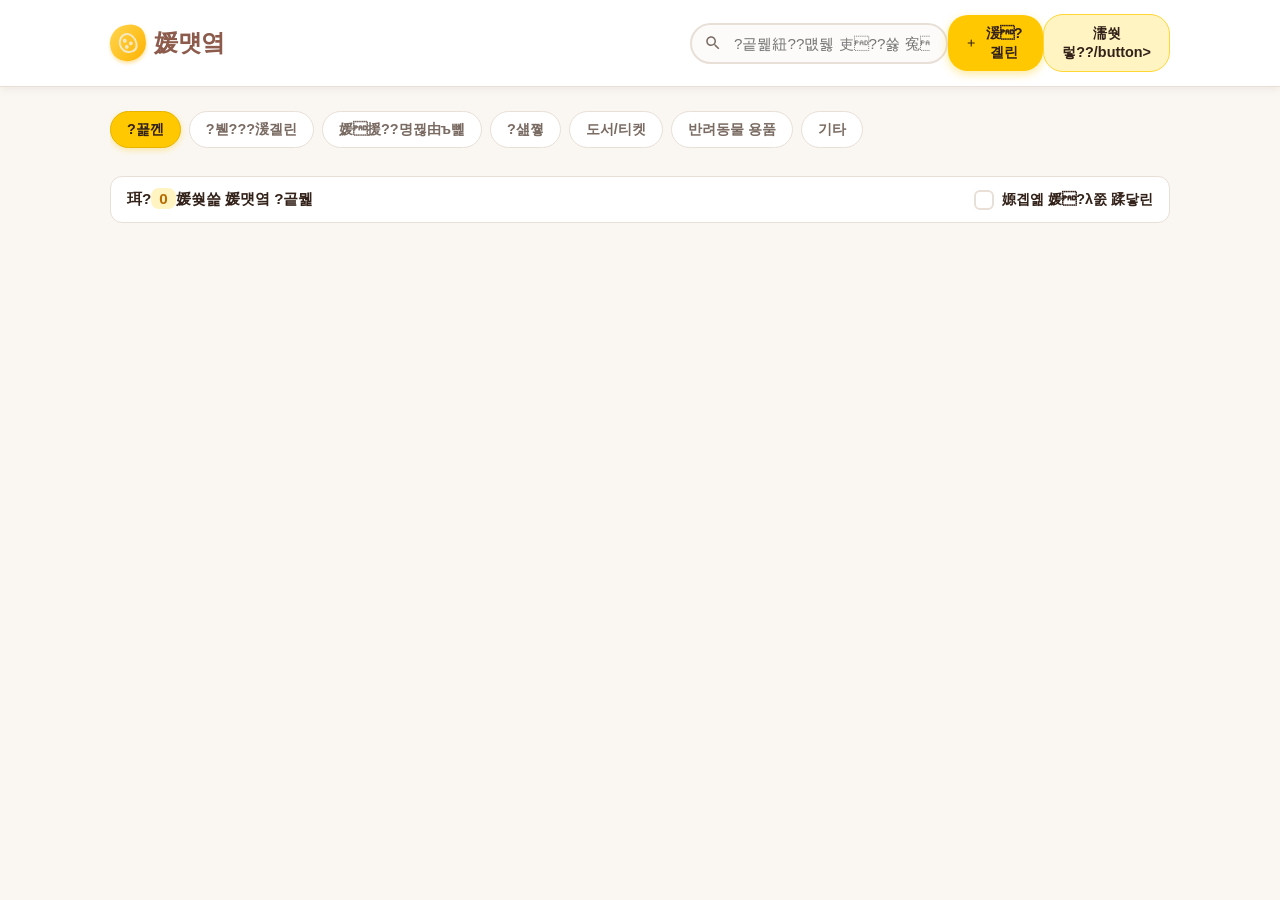
<file: screen1_list.html>
<!DOCTYPE html>
<html lang="ko">
<head>
  <meta charset="UTF-8">
  <meta name="viewport" content="width=device-width, initial-scale=1.0">
  <title>媛먯옄(Gamza) - 以묎퀬嫄곕옒 ?곹뭹 紐⑸줉 [?붾㈃ 1]</title>
  <style>
    :root {
      --primary-brown: #8D5B4C;
      --primary-hover: #75473A;
      --light-gold: #FFF4C2;
      --bg-color: #FAF7F2;
      --card-bg: #FFFFFF;
      --text-main: #332219;
      --text-sub: #7A6B63;
      --border-color: #E8DFD7;
      --shadow-color: rgba(141, 91, 76, 0.1);
      --shadow-hover: rgba(141, 91, 76, 0.18);
      
      /* Point Accent Yellow */
      --point-yellow: #FFC800;
      --point-yellow-hover: #E6B400;
      --point-yellow-soft: #FFF4C2;
      --point-yellow-border: #FFD633;
      --text-on-yellow: #332219;

      /* ?먮ℓ ?곹깭 ?됱긽 */
      --badge-selling: #2E7D32;
      --badge-reserved: #EF6C00;
      --badge-completed: #757575;
    }

    * {
      box-sizing: border-box;
      margin: 0;
      padding: 0;
      font-family: 'Pretendard', -apple-system, BlinkMacSystemFont, "Segoe UI", Roboto, "Helvetica Neue", Arial, sans-serif;
    }

    body {
      background-color: var(--bg-color);
      color: var(--text-main);
      min-height: 100vh;
      display: flex;
      flex-direction: column;
      align-items: center;
      padding-bottom: 60px;
    }

    /* 1. Header (?ㅻ뜑) */
    header.main-header {
      width: 100%;
      background: var(--card-bg);
      border-bottom: 1px solid var(--border-color);
      position: sticky;
      top: 0;
      z-index: 100;
      box-shadow: 0 2px 8px var(--shadow-color);
    }

    .header-content {
      max-width: 1100px;
      margin: 0 auto;
      padding: 14px 20px;
      display: flex;
      align-items: center;
      justify-content: space-between;
      gap: 16px;
    }

    .logo-container {
      display: flex;
      align-items: center;
      gap: 8px;
      cursor: pointer;
      text-decoration: none;
    }

    .logo-icon {
      width: 36px;
      height: 36px;
      background: linear-gradient(135deg, #FFD54F, #FFB300);
      border-radius: 50% 40% 50% 45%;
      display: flex;
      align-items: center;
      justify-content: center;
      box-shadow: 0 2px 4px rgba(255,179,0,0.4);
      transform: rotate(-10deg);
    }

    .logo-text {
      font-size: 1.5rem;
      font-weight: 900;
      color: var(--primary-brown);
      letter-spacing: -0.5px;
    }

    .search-bar {
      flex: 1;
      max-width: 480px;
      position: relative;
      display: flex;
      align-items: center;
    }

    .search-input {
      width: 100%;
      padding: 10px 16px 10px 42px;
      border: 2px solid var(--border-color);
      border-radius: 24px;
      font-size: 0.95rem;
      background-color: #FCFBF9;
      color: var(--text-main);
      outline: none;
      transition: all 0.2s ease;
    }

    .search-input:focus {
      border-color: var(--point-yellow-hover);
      background-color: #FFFFFF;
      box-shadow: 0 0 0 3px rgba(255, 200, 0, 0.25);
    }

    .search-icon {
      position: absolute;
      left: 14px;
      width: 18px;
      height: 18px;
      fill: var(--text-sub);
      pointer-events: none;
    }

    .header-actions {
      display: flex;
      align-items: center;
      gap: 10px;
    }

    .btn {
      padding: 9px 18px;
      border-radius: 20px;
      font-size: 0.9rem;
      font-weight: 700;
      cursor: pointer;
      transition: all 0.2s ease;
      border: none;
      display: inline-flex;
      align-items: center;
      gap: 6px;
    }

    .btn-write {
      background-color: var(--point-yellow);
      color: var(--text-on-yellow);
      font-weight: 800;
      box-shadow: 0 3px 10px rgba(255, 200, 0, 0.4);
    }

    .btn-write:hover {
      background-color: var(--point-yellow-hover);
      color: var(--text-on-yellow);
      transform: translateY(-1px);
      box-shadow: 0 4px 12px rgba(255, 200, 0, 0.5);
    }

    .btn-login {
      background-color: var(--point-yellow-soft);
      color: var(--text-main);
      border: 1px solid var(--point-yellow-border);
    }

    .btn-login:hover {
      background-color: #FFE680;
      transform: translateY(-1px);
    }

    /* Main Content Container */
    main.container {
      width: 100%;
      max-width: 1100px;
      padding: 24px 20px;
    }

    /* 2. Category Filter Bar (移댄뀒怨좊━ ?꾪꽣) */
    .category-section {
      margin-bottom: 20px;
    }

    .category-bar {
      display: flex;
      gap: 8px;
      overflow-x: auto;
      padding-bottom: 8px;
      scrollbar-width: thin;
    }

    .category-bar::-webkit-scrollbar {
      height: 4px;
    }

    .category-bar::-webkit-scrollbar-thumb {
      background: var(--border-color);
      border-radius: 4px;
    }

    .category-btn {
      padding: 8px 16px;
      border-radius: 20px;
      background-color: #FFFFFF;
      border: 1px solid var(--border-color);
      color: var(--text-sub);
      font-size: 0.9rem;
      font-weight: 600;
      cursor: pointer;
      white-space: nowrap;
      transition: all 0.2s ease;
    }

    .category-btn:hover {
      background-color: var(--point-yellow-soft);
      color: var(--text-main);
      border-color: var(--point-yellow-border);
    }

    .category-btn.active {
      background-color: var(--point-yellow);
      color: var(--text-on-yellow);
      border-color: var(--point-yellow-hover);
      font-weight: 800;
      box-shadow: 0 2px 6px rgba(255, 200, 0, 0.35);
    }

    /* 3. Filter Options (?꾪꽣 ?듭뀡 諛? */
    .filter-options-bar {
      display: flex;
      justify-content: space-between;
      align-items: center;
      margin-bottom: 24px;
      padding: 12px 16px;
      background: var(--card-bg);
      border-radius: 12px;
      border: 1px solid var(--border-color);
    }

    .total-count {
      font-size: 0.95rem;
      font-weight: 700;
      color: var(--text-main);
    }

    .total-count span {
      color: #B56C00;
      background-color: var(--point-yellow-soft);
      padding: 2px 8px;
      border-radius: 8px;
      font-weight: 800;
    }

    .toggle-container {
      display: flex;
      align-items: center;
      gap: 8px;
      cursor: pointer;
      user-select: none;
    }

    .toggle-container input[type="checkbox"] {
      display: none;
    }

    .custom-checkbox {
      width: 20px;
      height: 20px;
      border: 2px solid var(--border-color);
      border-radius: 6px;
      background-color: #FFFFFF;
      display: flex;
      align-items: center;
      justify-content: center;
      transition: all 0.2s ease;
    }

    .toggle-container input[type="checkbox"]:checked + .custom-checkbox {
      background-color: var(--point-yellow);
      border-color: var(--point-yellow-hover);
    }

    .custom-checkbox::after {
      content: '';
      width: 5px;
      height: 9px;
      border: solid #332219;
      border-width: 0 2px 2px 0;
      transform: rotate(45deg);
      display: none;
      margin-bottom: 2px;
    }

    .toggle-container input[type="checkbox"]:checked + .custom-checkbox::after {
      display: block;
    }

    .toggle-label {
      font-size: 0.9rem;
      font-weight: 600;
      color: var(--text-main);
    }

    /* 4. Product Card Grid (?곹뭹 移대뱶 洹몃━?? */
    .product-grid {
      display: grid;
      grid-template-columns: repeat(auto-fill, minmax(260px, 1fr));
      gap: 20px;
    }

    .product-card {
      background-color: var(--card-bg);
      border-radius: 16px;
      border: 1px solid var(--border-color);
      overflow: hidden;
      display: flex;
      flex-direction: column;
      cursor: pointer;
      transition: transform 0.2s ease, box-shadow 0.2s ease;
      position: relative;
    }

    .product-card:hover {
      transform: translateY(-4px);
      box-shadow: 0 10px 20px var(--shadow-hover);
    }

    .card-img-wrapper {
      width: 100%;
      height: 200px;
      background-color: #F5F0EB;
      position: relative;
      display: flex;
      align-items: center;
      justify-content: center;
      overflow: hidden;
    }

    .card-img {
      width: 100%;
      height: 100%;
      object-fit: cover;
      transition: transform 0.3s ease;
    }

    .product-card:hover .card-img {
      transform: scale(1.04);
    }

    /* Status Badge */
    .status-badge {
      position: absolute;
      top: 12px;
      left: 12px;
      padding: 4px 10px;
      border-radius: 12px;
      font-size: 0.75rem;
      font-weight: 700;
      color: #FFFFFF;
      box-shadow: 0 2px 4px rgba(0,0,0,0.2);
    }

    .badge-selling {
      background-color: var(--badge-selling);
    }

    .badge-reserved {
      background-color: var(--badge-reserved);
    }

    .badge-completed {
      background-color: var(--badge-completed);
    }

    .card-content {
      padding: 16px;
      display: flex;
      flex-direction: column;
      flex: 1;
      justify-content: space-between;
    }

    .card-title {
      font-size: 1rem;
      font-weight: 700;
      color: var(--text-main);
      line-height: 1.4;
      margin-bottom: 6px;
      display: -webkit-box;
      -webkit-line-clamp: 2;
      -webkit-box-orient: vertical;
      overflow: hidden;
    }

    .card-meta {
      font-size: 0.82rem;
      color: var(--text-sub);
      margin-bottom: 12px;
      display: flex;
      align-items: center;
      gap: 6px;
    }

    .card-price {
      font-size: 1.15rem;
      font-weight: 800;
      color: var(--primary-brown);
    }

    /* Empty state */
    .empty-state {
      grid-column: 1 / -1;
      text-align: center;
      padding: 60px 20px;
      background: var(--card-bg);
      border-radius: 16px;
      border: 1px dashed var(--border-color);
      color: var(--text-sub);
    }

    .empty-state-icon {
      font-size: 3rem;
      margin-bottom: 12px;
    }

    /* Modal Styles */
    .modal-overlay {
      position: fixed;
      top: 0;
      left: 0;
      width: 100vw;
      height: 100vh;
      background-color: rgba(51, 34, 25, 0.5);
      backdrop-filter: blur(4px);
      display: flex;
      align-items: center;
      justify-content: center;
      z-index: 1000;
      opacity: 0;
      pointer-events: none;
      transition: opacity 0.25s ease;
    }

    .modal-overlay.active {
      opacity: 1;
      pointer-events: auto;
    }

    .modal-card {
      background: var(--card-bg);
      width: 90%;
      max-width: 520px;
      max-height: 90vh;
      border-radius: 20px;
      overflow-y: auto;
      box-shadow: 0 20px 40px rgba(0, 0, 0, 0.2);
      transform: translateY(20px);
      transition: transform 0.25s ease;
      position: relative;
    }

    .modal-overlay.active .modal-card {
      transform: translateY(0);
    }

    .modal-header-img {
      width: 100%;
      height: 240px;
      background-color: #F5F0EB;
      position: relative;
      display: flex;
      align-items: center;
      justify-content: center;
    }

    .modal-close-btn {
      position: absolute;
      top: 14px;
      right: 14px;
      width: 34px;
      height: 34px;
      background: rgba(255, 255, 255, 0.85);
      border: none;
      border-radius: 50%;
      cursor: pointer;
      display: flex;
      align-items: center;
      justify-content: center;
      font-size: 1.2rem;
      font-weight: 700;
      color: var(--text-main);
      box-shadow: 0 2px 6px rgba(0,0,0,0.15);
      transition: background 0.2s;
      z-index: 10;
    }

    .modal-close-btn:hover {
      background: #FFFFFF;
    }

    .modal-body {
      padding: 20px 24px;
    }

    .modal-badge-row {
      display: flex;
      align-items: center;
      gap: 8px;
      margin-bottom: 10px;
    }

    .modal-category-tag {
      font-size: 0.8rem;
      background: var(--light-gold);
      color: var(--primary-brown);
      padding: 3px 8px;
      border-radius: 6px;
      font-weight: 700;
    }

    .modal-title {
      font-size: 1.3rem;
      font-weight: 800;
      color: var(--text-main);
      margin-bottom: 8px;
    }

    .modal-meta {
      font-size: 0.85rem;
      color: var(--text-sub);
      margin-bottom: 16px;
      padding-bottom: 16px;
      border-bottom: 1px solid var(--border-color);
    }

    .modal-price {
      font-size: 1.5rem;
      font-weight: 800;
      color: var(--primary-brown);
      margin-bottom: 16px;
    }

    .modal-desc {
      font-size: 0.95rem;
      line-height: 1.6;
      color: var(--text-main);
      background: var(--bg-color);
      padding: 16px;
      border-radius: 12px;
      margin-bottom: 20px;
      white-space: pre-line;
    }

    .modal-footer-btns {
      display: flex;
      gap: 10px;
    }

    .modal-footer-btns .btn {
      flex: 1;
      justify-content: center;
      padding: 12px;
      font-size: 0.95rem;
    }

    /* Write trigger modal styles */
    .write-modal-desc {
      font-size: 0.95rem;
      color: var(--text-sub);
      margin: 16px 0 24px;
      text-align: center;
      line-height: 1.5;
    }

    /* Responsive */
    @media (max-width: 640px) {
      .header-content {
        flex-wrap: wrap;
      }
      .search-bar {
        order: 3;
        max-width: 100%;
        width: 100%;
        margin-top: 6px;
      }
      .product-grid {
        grid-template-columns: repeat(auto-fill, minmax(160px, 1fr));
        gap: 12px;
      }
      .card-img-wrapper {
        height: 150px;
      }
    }
  </style>
</head>
<body>

  <!-- 1. Header (?ㅻ뜑) -->
  <header class="main-header">
    <div class="header-content">
      <!-- '媛먯옄' 濡쒓퀬 -->
      <a href="#" class="logo-container" id="btnLogo">
        <div class="logo-icon">
          <!-- 媛먯옄 SVG Icon -->
          <svg width="22" height="22" viewBox="0 0 24 24" fill="none" stroke="#F4E8C1" stroke-width="2.2" stroke-linecap="round" stroke-linejoin="round">
            <path d="M12 2C6.5 2 3 6.5 3 12c0 5.5 4.5 10 10 10s8-3.5 8-8c0-6-4.5-12-9-12z"/>
            <circle cx="9" cy="9" r="1" fill="#F4E8C1"/>
            <circle cx="15" cy="13" r="1" fill="#F4E8C1"/>
            <circle cx="10" cy="16" r="1" fill="#F4E8C1"/>
          </svg>
        </div>
        <span class="logo-text">媛먯옄</span>
      </a>

      <!-- 寃?됱갹 (?곹뭹紐?吏??寃??湲곕뒫 UI) -->
      <div class="search-bar">
        <svg class="search-icon" viewBox="0 0 24 24">
          <path d="M15.5 14h-.79l-.28-.27C15.41 12.59 16 11.11 16 9.5 16 5.91 13.09 3 9.5 3S3 5.91 3 9.5 5.91 16 9.5 16c1.61 0 3.09-.59 4.23-1.57l.27.28v.79l5 4.99L20.49 19l-4.99-5zm-6 0C7.01 14 5 11.99 5 9.5S7.01 5 9.5 5 14 7.01 14 9.5 11.99 14 9.5 14z"/>
        </svg>
        <input type="text" id="searchInput" class="search-input" placeholder="?곹뭹紐??먮뒗 吏??쓣 寃?됲빐蹂댁꽭??>
      </div>

      <!-- Action Buttons -->
      <div class="header-actions">
        <!-- [湲?곌린] 踰꾪듉 -->
        <button type="button" class="btn btn-write" id="btnWriteTrigger">
          <svg width="16" height="16" viewBox="0 0 24 24" fill="none" stroke="currentColor" stroke-width="2.5" stroke-linecap="round" stroke-linejoin="round">
            <line x1="12" y1="5" x2="12" y2="19"></line>
            <line x1="5" y1="12" x2="19" y2="12"></line>
          </svg>
          湲?곌린
        </button>
        <!-- [濡쒓렇?? 踰꾪듉 -->
        <button type="button" class="btn btn-login" id="btnLogin">濡쒓렇??/button>
      </div>
    </div>
  </header>

  <!-- Main Container -->
  <main class="container">
    
    <!-- 2. Category Filter Bar (移댄뀒怨좊━ ?꾪꽣) -->
    <section class="category-section">
      <div class="category-bar" id="categoryBar">
        <button class="category-btn active" data-category="?꾩껜">?꾩껜</button>
        <button class="category-btn" data-category="?붿???湲곌린">?붿???湲곌린</button>
        <button class="category-btn" data-category="媛援??명뀒由ъ뼱">媛援??명뀒由ъ뼱</button>
        <button class="category-btn" data-category="?섎쪟">?섎쪟</button>
        <button class="category-btn" data-category="?앺솢媛??>?앺솢媛??/button>
        <button class="category-btn" data-category="도서/티켓">도서/티켓</button>
        <button class="category-btn" data-category="반려동물 용품">반려동물 용품</button>
        <button class="category-btn" data-category="기타">기타</button>
      </div>
    </section>

    <!-- 3. Filter Options (?꾪꽣 ?듭뀡 諛? -->
    <section class="filter-options-bar">
      <div class="total-count">
        珥?<span id="productCount">0</span>媛쒖쓽 媛먯옄 ?곹뭹
      </div>
      <label class="toggle-container">
        <input type="checkbox" id="availableOnlyToggle">
        <div class="custom-checkbox"></div>
        <span class="toggle-label">嫄곕옒 媛?λ쭔 蹂닿린</span>
      </label>
    </section>

    <!-- 4. Product Card Grid (?곹뭹 移대뱶 洹몃━?? -->
    <section class="product-grid" id="productGrid">
      <!-- JS濡?Dynamic Rendering -->
    </section>
  </main>

  <!-- Product Detail Modal (?곹뭹 ?곸꽭 紐⑤떖) -->
  <div class="modal-overlay" id="productDetailModal">
    <div class="modal-card">
      <button class="modal-close-btn" id="btnCloseDetailModal">&times;</button>
      <div class="modal-header-img" id="modalImgContainer">
        <!-- SVG Image Rendered Dynamic -->
      </div>
      <div class="modal-body">
        <div class="modal-badge-row">
          <span class="status-badge" id="modalStatusBadge">?먮ℓ以?/span>
          <span class="modal-category-tag" id="modalCategory">?붿???湲곌린</span>
        </div>
        <h2 class="modal-title" id="modalTitle">?곹뭹紐?/h2>
        <div class="modal-meta" id="modalMeta">?쒖슱??留덊룷援?쨌 10遺???/div>
        <div class="modal-price" id="modalPrice">0??/div>
        <div class="modal-desc" id="modalDesc">?곹뭹 ?ㅻ챸???ㅼ뼱媛??怨듦컙?낅땲??</div>
        <div class="modal-footer-btns">
          <button type="button" class="btn btn-login" id="btnWish">??李쒗븯湲?/button>
          <button type="button" class="btn btn-write" id="btnChat">梨꾪똿?섍린</button>
        </div>
      </div>
    </div>
  </div>

  <!-- Write Trigger Modal / Event Notification (湲?곌린 紐⑤떖) -->
  <div class="modal-overlay" id="writeModal">
    <div class="modal-card" style="padding: 28px; text-align: center;">
      <button class="modal-close-btn" id="btnCloseWriteModal">&times;</button>
      <div style="font-size: 2.5rem; margin-bottom: 12px;">?쪛?랃툘</div>
      <h2 style="font-size: 1.3rem; font-weight: 800; color: var(--primary-brown);">?곹뭹 ?깅줉 [?붾㈃ 3] ?대룞</h2>
      <p class="write-modal-desc">
        ?덈줈??媛먯옄 ?곹뭹???깅줉?섏떆寃좎뒿?덇퉴?<br>湲?곌린 ?섏씠吏(screen3_write.html)濡??대룞?섍굅??紐⑤떖 ?대깽?몃? ?ㅽ뻾?⑸땲??
      </p>
      <div class="modal-footer-btns">
        <button type="button" class="btn btn-login" id="btnCancelWrite">痍⑥냼</button>
        <button type="button" class="btn btn-write" id="btnGoWrite">?깅줉?섎윭 媛湲?/button>
      </div>
    </div>
  </div>

  <!-- JavaScript Snippet -->
  <script>
    // 6媛쒖쓽 媛吏??곹뭹 ?곗씠???덉떆
    const mockProducts = [
      {
        id: 1,
        title: "?꾩씠?⑤뱶 ?꾨줈 11?몄튂 3?몃? M1 Wi-Fi 128GB",
        category: "?붿???湲곌린",
        location: "?쒖슱??留덊룷援??곕궓??,
        time: "10遺???,
        price: 750000,
        status: "?먮ℓ以?, // ?먮ℓ以? ?덉빟以? 嫄곕옒?꾨즺
        description: "M1 ?꾩씠?⑤뱶 ?꾨줈 11?몄튂?낅땲?? ?ㅼ궗???곴퀬 耳?댁뒪瑜???떆 ?쇱썙?⑥꽌 ?멸? 留ㅼ슦 源⑤걮?⑸땲??\n?諛뺤뒪 援ъ꽦?대ŉ ?꾨쫫 遺숈뼱?덉뒿?덈떎. ?곕궓??吏곴굅???좏샇?⑸땲??",
        svgIcon: `<svg width="80" height="80" viewBox="0 0 24 24" fill="none" stroke="#8D5B4C" stroke-width="1.5"><rect x="4" y="2" width="16" height="20" rx="2" ry="2"/><line x1="12" y1="18" x2="12.01" y2="18" stroke-width="3"/></svg>`
      },
      {
        id: 2,
        title: "?먮ぉ 媛먯꽦 2?몄슜 ?먰삎 ?앺긽 ?명듃 (?섏옄 2媛??ы븿)",
        category: "媛援??명뀒由ъ뼱",
        location: "?쒖슱???쒖큹援?諛⑸같??,
        time: "45遺???,
        price: 120000,
        status: "?덉빟以?,
        description: "?곕쑜???먮굦???댁텛???먮ぉ ?먰삎 ?뚯씠釉붿엯?덈떎.\n?댁궗濡??명빐 湲됰ℓ?⑸땲?? ?섏옄 2媛쒕룄 ?④퍡 ?쒕━???⑸떖濡?媛?멸??붿빞 ?⑸땲??",
        svgIcon: `<svg width="80" height="80" viewBox="0 0 24 24" fill="none" stroke="#8D5B4C" stroke-width="1.5"><path d="M3 10h18M5 10v10M19 10v10M8 10V6a2 2 0 0 1 2-2h4a2 2 0 0 1 2 2v4"/></svg>`
      },
      {
        id: 3,
        title: "?뚰?怨좊땲???꾨━??吏묒뾽 ?먯폆 (L?ъ씠利?",
        category: "?섎쪟",
        location: "?쒖슱??媛뺣궓援???궪??,
        time: "2?쒓컙 ??,
        price: 85000,
        status: "?먮ℓ以?,
        description: "?곹깭 A湲??뚰?怨좊땲??蹂댁븘 ?꾨━??吏묒뾽 ?먯폆?낅땲??\n?묐뀈??援щℓ ??紐?踰????낆뼱???ㅼ뿼?대굹 蹂댄? ?놁뒿?덈떎. ?쒕씪?댄겢由щ떇 ?꾨즺!",
        svgIcon: `<svg width="80" height="80" viewBox="0 0 24 24" fill="none" stroke="#8D5B4C" stroke-width="1.5"><path d="M20.38 3.46L16 2a4 4 0 0 1-8 0L3.62 3.46a2 2 0 0 0-1.34 2.23l.58 3.47a1 1 0 0 0 .99.84H6v10a2 2 0 0 0 2 2h8a2 2 0 0 0 2-2V10h2.15a1 1 0 0 0 .99-.84l.58-3.47a2 2 0 0 0-1.34-2.23z"/></svg>`
      },
      {
        id: 4,
        title: "諛쒕??????좎뒪??K05B 釉붾옓 (?덉긽?덇툒)",
        category: "?앺솢媛??,
        location: "?쒖슱???≫뙆援??좎떎??,
        time: "5?쒓컙 ??,
        price: 160000,
        status: "嫄곕옒?꾨즺",
        description: "?좊Ъ諛쏄퀬 3??誘몃쭔 ?ъ슜??諛쒕??????좎뒪??釉붾옓?낅땲??\n?대? 泥?냼 源붾걫?섍쾶 ?꾨즺?덇퀬 諛뺤뒪? 5cc 而?紐⑤몢 ?ㅼ뼱?덉뒿?덈떎.",
        svgIcon: `<svg width="80" height="80" viewBox="0 0 24 24" fill="none" stroke="#8D5B4C" stroke-width="1.5"><rect x="2" y="6" width="20" height="13" rx="2"/><path d="M6 19v2M18 19v2M6 6V4a2 2 0 0 1 2-2h8a2 2 0 0 1 2 2v2M6 12h12"/></svg>`
      },
      {
        id: 5,
        title: "2026 裕ㅼ?而?<?명듃瑜대떞 ???뚮━> VIP??2留?,
        category: "?꾩꽌/?곗폆",
        location: "?쒖슱??醫낅줈援???숇줈",
        time: "1????,
        price: 220000,
        status: "?먮ℓ以?,
        description: "媛묒옄湲?二쇰쭚 異쒖옣 ?쇱젙???앷꺼???뺢? ?묐룄?⑸땲??\n1痢?C援ъ뿭 VIP???곗꽍 2?μ엯?덈떎. ?섏닔猷??놁씠 ?낃툑 ?뺤씤 ???踰덊샇 ?꾨떖?쒕┰?덈떎.",
        svgIcon: `<svg width="80" height="80" viewBox="0 0 24 24" fill="none" stroke="#8D5B4C" stroke-width="1.5"><rect x="2" y="6" width="20" height="12" rx="2"/><line x1="6" y1="10" x2="6" y2="14" stroke-dasharray="2 2"/><line x1="18" y1="10" x2="18" y2="14" stroke-dasharray="2 2"/><path d="M10 12h4"/></svg>`
      },
      {
        id: 6,
        title: "?뚰뀗???ㅼ쐞移?OLED ?ㅼ뭡??諛붿씠?щ젢 ?먮뵒??,
        category: "湲고?",
        location: "?쒖슱???⑹궛援??쒕궓??,
        time: "2????,
        price: 310000,
        status: "?먮ℓ以?,
        description: "?뚰뀗???ㅼ쐞移?OLED ?쒖젙?먯엯?덈떎.\n援щℓ 吏곹썑 媛뺥솕?좊━ ?꾨쫫 遺숈?怨?TPU 耳?댁뒪 ?뚯썙???ъ슜?섏뿬 湲곗뒪 ?섎굹 ?놁뒿?덈떎.",
        svgIcon: `<svg width="80" height="80" viewBox="0 0 24 24" fill="none" stroke="#8D5B4C" stroke-width="1.5"><rect x="2" y="6" width="20" height="12" rx="3"/><circle cx="8" cy="12" r="2"/><circle cx="16" cy="10" r="1" fill="#8D5B4C"/><circle cx="18" cy="12" r="1" fill="#8D5B4C"/><circle cx="16" cy="14" r="1" fill="#8D5B4C"/><circle cx="14" cy="12" r="1" fill="#8D5B4C"/></svg>`
      }
    ];

    // State Variables
    let currentCategory = "?꾩껜";
    let searchQuery = "";
    let availableOnly = false;

    // DOM Elements
    const productGrid = document.getElementById('productGrid');
    const productCountEl = document.getElementById('productCount');
    const categoryBar = document.getElementById('categoryBar');
    const searchInput = document.getElementById('searchInput');
    const availableOnlyToggle = document.getElementById('availableOnlyToggle');

    // Modals & Triggers
    const productDetailModal = document.getElementById('productDetailModal');
    const btnCloseDetailModal = document.getElementById('btnCloseDetailModal');
    const writeModal = document.getElementById('writeModal');
    const btnWriteTrigger = document.getElementById('btnWriteTrigger');
    const btnCloseWriteModal = document.getElementById('btnCloseWriteModal');
    const btnCancelWrite = document.getElementById('btnCancelWrite');
    const btnGoWrite = document.getElementById('btnGoWrite');
    const btnLogin = document.getElementById('btnLogin');

    // Helper: Price Formatter (KRW)
    function formatPrice(price) {
      return price.toLocaleString('ko-KR') + '??;
    }

    // Helper: Status Badge Class & Label
    function getStatusBadgeHtml(status) {
      let badgeClass = 'badge-selling';
      if (status === '?덉빟以?) badgeClass = 'badge-reserved';
      if (status === '嫄곕옒?꾨즺') badgeClass = 'badge-completed';
      return `<span class="status-badge ${badgeClass}">${status}</span>`;
    }

    // Render Product Cards
    function renderProducts() {
      const filtered = mockProducts.filter(item => {
        // Category Filter
        const matchesCategory = (currentCategory === "?꾩껜") || (item.category === currentCategory);
        
        // Search Filter (Title or Location)
        const q = searchQuery.trim().toLowerCase();
        const matchesSearch = !q || item.title.toLowerCase().includes(q) || item.location.toLowerCase().includes(q);
        
        // Available Only Filter ('?먮ℓ以? 留??쒖떆)
        const matchesAvailable = !availableOnly || (item.status === '?먮ℓ以?);

        return matchesCategory && matchesSearch && matchesAvailable;
      });

      productCountEl.textContent = filtered.length;

      if (filtered.length === 0) {
        productGrid.innerHTML = `
          <div class="empty-state">
            <div class="empty-state-icon">?쪛?뵇</div>
            <h3 style="font-size: 1.1rem; font-weight: 700; margin-bottom: 6px; color: var(--text-main);">議곌굔??留욌뒗 ?곹뭹???놁뒿?덈떎.</h3>
            <p style="font-size: 0.9rem;">?ㅻⅨ 寃?됱뼱???꾪꽣瑜??좏깮?대낫?몄슂!</p>
          </div>
        `;
        return;
      }

      productGrid.innerHTML = filtered.map(item => `
        <article class="product-card" data-id="${item.id}">
          <div class="card-img-wrapper">
            ${getStatusBadgeHtml(item.status)}
            ${item.svgIcon}
          </div>
          <div class="card-content">
            <div>
              <h3 class="card-title">${item.title}</h3>
              <div class="card-meta">
                <span>${item.location}</span>
                <span>쨌</span>
                <span>${item.time}</span>
              </div>
            </div>
            <div class="card-price">${formatPrice(item.price)}</div>
          </div>
        </article>
      `).join('');

      // Attach Click Event Listeners to Product Cards (移대뱶 ?대┃ ???곸꽭 紐⑤떖 ?곕룞)
      document.querySelectorAll('.product-card').forEach(card => {
        card.addEventListener('click', () => {
          const productId = parseInt(card.getAttribute('data-id'), 10);
          openProductDetailModal(productId);
        });
      });
    }

    // Open Product Detail Modal (?곸꽭 紐⑤떖 ?곕룞 援щЦ)
    function openProductDetailModal(id) {
      const product = mockProducts.find(p => p.id === id);
      if (!product) return;

      document.getElementById('modalImgContainer').innerHTML = `
        ${product.svgIcon}
      `;
      
      const statusBadge = document.getElementById('modalStatusBadge');
      statusBadge.textContent = product.status;
      statusBadge.className = `status-badge ${
        product.status === '?먮ℓ以? ? 'badge-selling' :
        product.status === '?덉빟以? ? 'badge-reserved' : 'badge-completed'
      }`;

      document.getElementById('modalCategory').textContent = product.category;
      document.getElementById('modalTitle').textContent = product.title;
      document.getElementById('modalMeta').textContent = `${product.location} 쨌 ${product.time}`;
      document.getElementById('modalPrice').textContent = formatPrice(product.price);
      document.getElementById('modalDesc').textContent = product.description;

      productDetailModal.classList.add('active');
    }

    // Event Listeners
    // 1. Category Filter Buttons Click
    categoryBar.addEventListener('click', (e) => {
      if (e.target.classList.contains('category-btn')) {
        document.querySelectorAll('.category-btn').forEach(btn => btn.classList.remove('active'));
        e.target.classList.add('active');
        currentCategory = e.target.getAttribute('data-category');
        renderProducts();
      }
    });

    // 2. Search Input
    searchInput.addEventListener('input', (e) => {
      searchQuery = e.target.value;
      renderProducts();
    });

    // 3. '嫄곕옒 媛?λ쭔 蹂닿린' Toggle
    availableOnlyToggle.addEventListener('change', (e) => {
      availableOnly = e.target.checked;
      renderProducts();
    });

    // 4. Modal Close
    btnCloseDetailModal.addEventListener('click', () => {
      productDetailModal.classList.remove('active');
    });

    productDetailModal.addEventListener('click', (e) => {
      if (e.target === productDetailModal) {
        productDetailModal.classList.remove('active');
      }
    });

    // 5. [湲?곌린] 踰꾪듉 Trigger Event Binding
    btnWriteTrigger.addEventListener('click', () => {
      // 而ㅼ뒪? ?대깽??trigger 諛쒖넚
      const event = new CustomEvent('openWriteModal', { detail: { timestamp: new Date() } });
      window.dispatchEvent(event);
      
      // 湲?곌린 ?덈궡 紐⑤떖 ?ㅽ뵂
      writeModal.classList.add('active');
    });

    // 湲?곌린 紐⑤떖 ?リ린 & ?대룞
    btnCloseWriteModal.addEventListener('click', () => writeModal.classList.remove('active'));
    btnCancelWrite.addEventListener('click', () => writeModal.classList.remove('active'));
    btnGoWrite.addEventListener('click', () => {
      window.location.href = 'screen3_write.html';
    });
    writeModal.addEventListener('click', (e) => {
      if (e.target === writeModal) writeModal.classList.remove('active');
    });

    // 6. [濡쒓렇?? 踰꾪듉 Click
    btnLogin.addEventListener('click', () => {
      alert('?쪛 濡쒓렇???쒕퉬??以鍮?以묒엯?덈떎!\n媛먯옄 ?뚯썝 濡쒓렇???뚯썝媛??湲곕뒫? 2?④퀎 ?낅뜲?댄듃?먯꽌 ?쒓났?⑸땲??');
    });

    // 李쒗븯湲?梨꾪똿?섍린 踰꾪듉 ?덉떆 ?몃뱾??    document.getElementById('btnWish').addEventListener('click', () => {
      alert('?ㅿ툘 ?대떦 ?곹뭹??愿???곹뭹(李? 紐⑸줉??異붽??섏뿀?듬땲??');
    });

    document.getElementById('btnChat').addEventListener('click', () => {
      alert('?뮠 ?먮ℓ?먯? 1:1 媛먯옄??梨꾪똿???쒖옉?⑸땲??');
    });

    // Initial Render
    renderProducts();
  </script>
</body>
</html>
</file>
